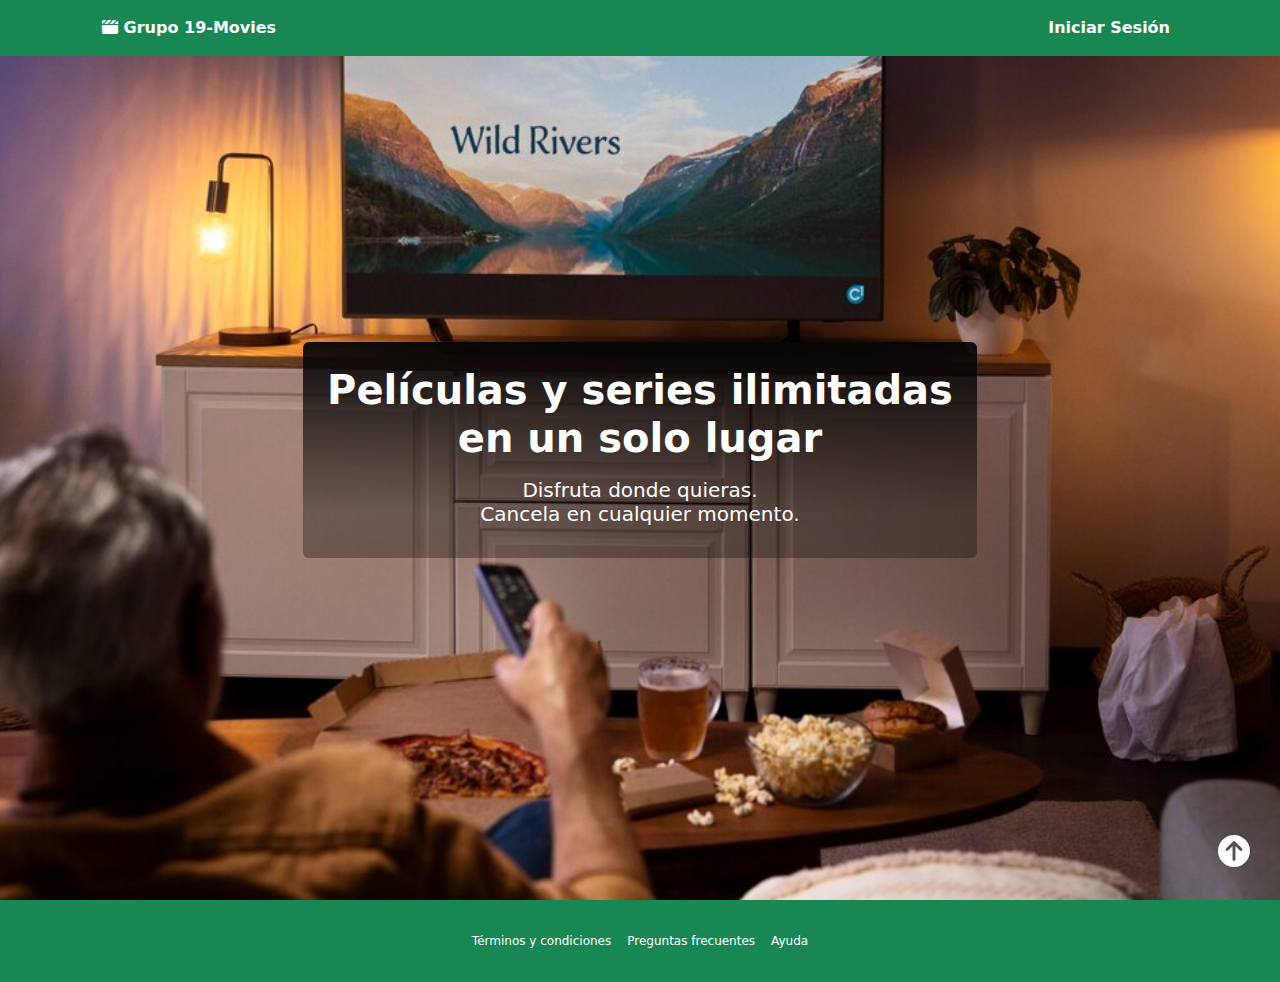
<file: home.html>
<!DOCTYPE html>
<html lang="es-AR">
  <head>
    <meta charset="UTF-8" />
    <meta name="viewport" content="width=device-width, initial-scale=1.0" />
    <title>Grupo 19 Java CaC 24114</title>
    <link
      href="https://cdn.jsdelivr.net/npm/bootstrap@5.3.3/dist/css/bootstrap.min.css"
      rel="stylesheet"
      integrity="sha384-QWTKZyjpPEjISv5WaRU9OFeRpok6YctnYmDr5pNlyT2bRjXh0JMhjY6hW+ALEwIH"
      crossorigin="anonymous"
    />
    <link
      rel="stylesheet"
      href="https://cdnjs.cloudflare.com/ajax/libs/font-awesome/6.5.2/css/all.min.css"
    />
    <link
      rel="icon"
      type="image/svg+xml"
      href="./assets/movie-svgrepo-com.svg"
      sizes="any"
    />
    <link rel="stylesheet" href="./style.css" />
  </head>
  <body>
    <nav class="navbar navbar-expand-lg bg-success text-white fixed-top px-3">
      <div class="container-fluid">
        <div class="d-flex">
          <a class="nav-link fw-bold" href="#">
            <i class="fa-solid fa-clapperboard"></i>
            <span class="ml-2">Grupo 19-Movies</span>
          </a>
        </div>

        <button
          class="navbar-toggler"
          type="button"
          data-bs-toggle="collapse"
          data-bs-target="#navbarNav"
          aria-controls="navbarNav"
          aria-expanded="false"
          aria-label="Toggle navigation"
        >
          <span class="navbar-toggler-icon"></span>
        </button>
        <div
          class="collapse navbar-collapse justify-content-end"
          id="navbarNav"
        >
          <ul class="navbar-nav">
            <li class="nav-item">
              <a class="nav-link fw-bold text-white" href="login.html"
                >Iniciar Sesión</a
              >
            </li>
          </ul>
        </div>
      </div>
    </nav>
    <main class="bg-black d-flex flex-column align-items-center" id="#">
      <section
        class="container-fluid d-flex align-items-center justify-content-center text-white fondoImage"
      >
        <section class="d-flex flex-column">
          <section class="marco-titulo p-4 rounded-2">
            <h1 class="text-center fs-1 fw-bold">
              Películas y series ilimitadas <br />
              en un solo lugar
            </h1>
            <h2 class="text-center fs-5 mt-3">
              Disfruta donde quieras. <br />
              Cancela en cualquier momento.
            </h2>
          </section>
        </section>
      </section>
    </main>
    <footer class="bg-success text-white px-3">
      <nav class="">
        <ul
          class="container-fluid d-flex flex-column flex-md-row justify-content-center gap-3"
        >
          <li><a href="">Términos y condiciones</a></li>
          <li><a href="">Preguntas frecuentes</a></li>
          <li><a href="">Ayuda</a></li>
        </ul>
      </nav>
      <a href="#" class="flechaArriba">
        <i class="fa-solid fa-circle-arrow-up fa-2x"></i>
      </a>
    </footer>
    <script
      src="https://cdn.jsdelivr.net/npm/bootstrap@5.3.3/dist/js/bootstrap.bundle.min.js"
      integrity="sha384-YvpcrYf0tY3lHB60NNkmXc5s9fDVZLESaAA55NDzOxhy9GkcIdslK1eN7N6jIeHz"
      crossorigin="anonymous"
    ></script>
  </body>
</html>
</file>
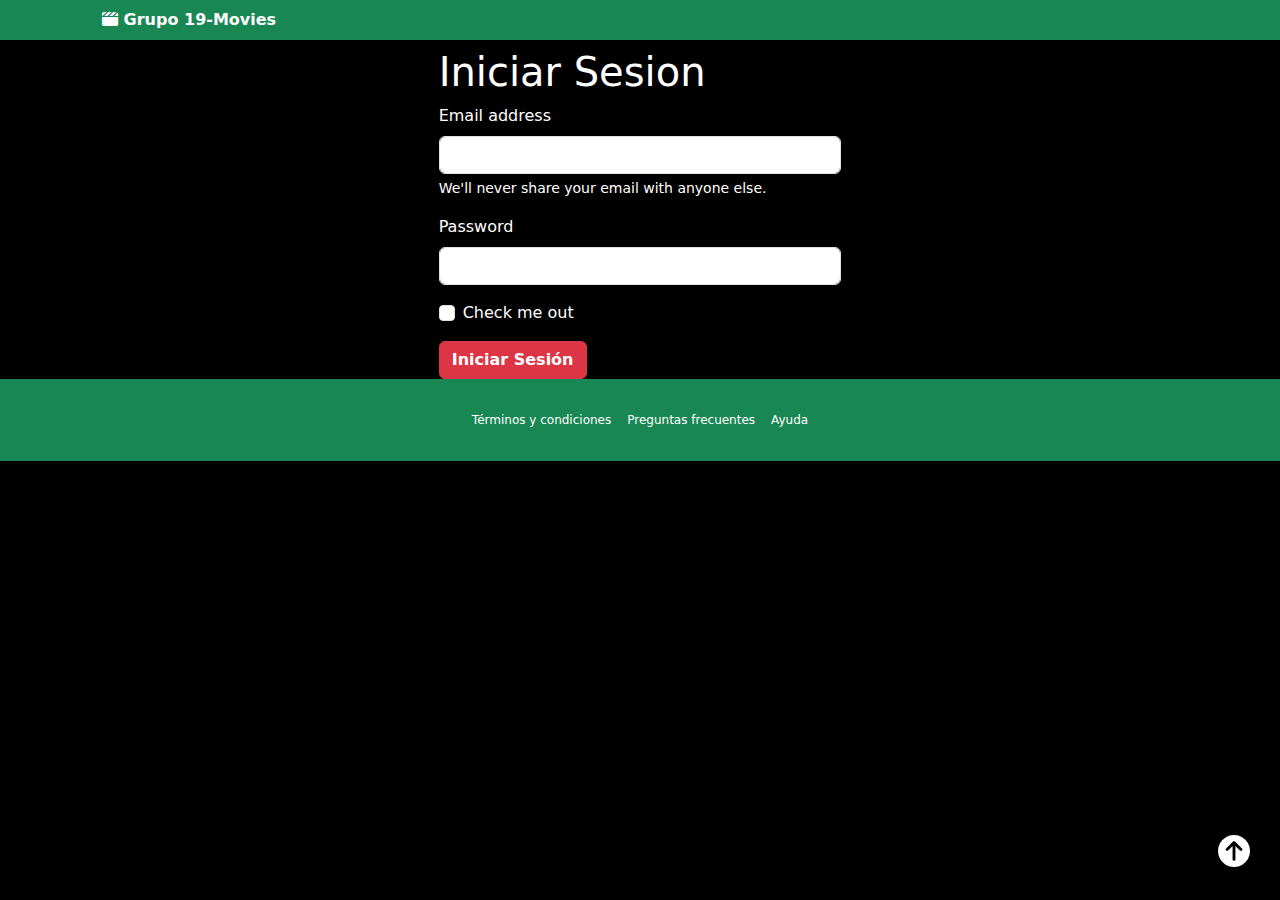
<file: login.html>
<!DOCTYPE html>
<html lang="es-AR">
  <head>
    <meta charset="UTF-8" />
    <meta name="viewport" content="width=device-width, initial-scale=1.0" />

    <link
      href="https://cdn.jsdelivr.net/npm/bootstrap@5.3.3/dist/css/bootstrap.min.css"
      rel="stylesheet"
      integrity="sha384-QWTKZyjpPEjISv5WaRU9OFeRpok6YctnYmDr5pNlyT2bRjXh0JMhjY6hW+ALEwIH"
      crossorigin="anonymous"
    />
    <link
      rel="stylesheet"
      href="https://cdnjs.cloudflare.com/ajax/libs/font-awesome/6.5.2/css/all.min.css"
    />
    <link
      rel="icon"
      type="image/svg+xml"
      href="./assets/movie-svgrepo-com.svg"
      sizes="any"
    />
    <link rel="stylesheet" href="./style.css" />
    <title>Login</title>
  </head>
  <body>
    <nav class="navbar navbar-expand-lg bg-success text-white fixed-top px-3">
      <div class="container-fluid">
        <div class="d-flex">
          <a class="nav-link fw-bold" href="#">
            <i class="fa-solid fa-clapperboard"></i>
            <span class="ml-2">Grupo 19-Movies</span>
          </a>
        </div>
      </div>
    </nav>
    <div class="">
      <main class="container col-4 mt-5">
        <section class="">
          <form>
            <h1 class="text-white">Iniciar Sesion</h1>
            <div class="mb-3">
              <label for="exampleInputEmail1" class="form-label text-white"
                >Email address</label
              >
              <input
                type="email"
                class="form-control"
                id="exampleInputEmail1"
                aria-describedby="emailHelp"
              />
              <div id="emailHelp" class="form-text text-white">
                We'll never share your email with anyone else.
              </div>
            </div>
            <div class="mb-3">
              <label for="exampleInputPassword1" class="form-label text-white"
                >Password</label
              >
              <input
                type="password"
                class="form-control"
                id="exampleInputPassword1"
              />
            </div>
            <div class="mb-3 form-check">
              <input
                type="checkbox"
                class="form-check-input"
                id="exampleCheck1"
              />
              <label class="form-check-label text-white" for="exampleCheck1"
                >Check me out</label
              >
            </div>
            <button type="button" class="btn btn-danger">
              <a class="nav-link fw-bold text-white" href="peliculas.html"
                >Iniciar Sesión</a
              >
            </button>
          </form>
        </section>
      </main>
    </div>
    <footer class="bg-success text-white px-3">
      <nav class="">
        <ul
          class="container-fluid d-flex flex-column flex-md-row justify-content-center gap-3"
        >
          <li><a href="">Términos y condiciones</a></li>
          <li><a href="">Preguntas frecuentes</a></li>
          <li><a href="">Ayuda</a></li>
        </ul>
      </nav>
      <a href="#" class="flechaArriba">
        <i class="fa-solid fa-circle-arrow-up fa-2x"></i>
      </a>
    </footer>

    <script
      src="https://cdn.jsdelivr.net/npm/bootstrap@5.3.3/dist/js/bootstrap.bundle.min.js"
      integrity="sha384-YvpcrYf0tY3lHB60NNkmXc5s9fDVZLESaAA55NDzOxhy9GkcIdslK1eN7N6jIeHz"
      crossorigin="anonymous"
    ></script>
  </body>
</html>
</file>
<file: style.css>
*{
    box-sizing: border-box;
    margin: 0;
    padding: 0;
}


body{
    background-color: #000;
    
}

nav{
    li{
        a:hover{
            background-color: black;
            border-radius: 5px;
        }
    }
}

main{
    width: 100%;
}
.fondoImage{
    background-image: url("./assets/tele.jpg");
    background-repeat: no-repeat;
    background-size: cover;
    background-position: center;
    height: 100vh;

}

.marco-titulo{
    background: linear-gradient(180deg, rgba(6,6,6,0.9529061624649859) 0%, rgba(6,6,6,0.31985294117647056) 79%);
   
    
}

.buscadorPrincipal{
    background-color:#000;
}
.separator {
    height: 0.2rem; /* Grosor de la línea */
    background-color:#000;
    width: 20%;
  }
  .separator > div{
    background-color: grey;
    width: 80%;
    height: 100%;
    margin: auto;
  }

/* --------------- */
.peliculas-box{
    background-color:#000;
    display: flex;
    justify-content: center;
    flex-wrap: wrap;
    gap:60px;
    a{
        text-decoration: none;
        color: #ffffff;
        
        .pelicula{
            width:200px;
            height: 300px;
            position: relative;
            overflow: hidden;
            border-radius: 10px;
            transition: all 0.5s ease;
           
            .imgTendencia{
                width: 100%;
                height: 100%;
                object-fit: cover;
                border-radius: 10px;
               
            }
          
            .tituloPelicula{
                z-index: 2;
                position: absolute;
                text-align: center;
                top: 50%;
                left: 50%;
                max-width: 20rem;
                width: 100%;
                transform: translateY(-50%) translateX(-50%);
                h4 {
                    font-size: 1.6rem;
                    font-weight: bold;
                    opacity: 0;
                    margin-bottom: 0.5rem;
                    letter-spacing: 0.1rem;
                    transition: opacity 0.5s ease-in-out;

                }
            }

            &:hover{
               box-shadow: 0 0 30px #9f3648cd;
               transform: scale(0.9);
              
            }

            &:hover .tituloPelicula{
                width: 100%;
                height: 100%;
                backdrop-filter: blur(20px);
                display: flex;
                justify-content: center;
                align-items: center;
            }

            &:hover h4 {
                width: 100%;
                padding: 0.5rem;
                opacity: 1;
            }
         
        }
    }
  
}


/* ------------------- */
footer{
    padding: 2rem 0;
  

    ul{
        margin: 0;
        font-size: 0.75rem;
    }
   
    li{
        list-style: none;
    }
    a{
        color: #ffffff;
        text-decoration: none;
    }
    


    .flechaArriba{
        position: fixed;
        bottom: 30px;
        right: 30px;
        cursor: pointer;
        color: #ffffff;
    }
        
}



@media only screen and (min-width: 576px) and (orientation: portrait) {
    
    nav>div{
        padding: 0 30px;
    }
}



@media only screen and (min-width: 1080px) and (orientation: landscape){
    nav>div{
        padding: 0px;
        max-width: 1100px;
    }

    main > *:not(:first-child){
        max-width: 1100px;
    }
}
</file>
